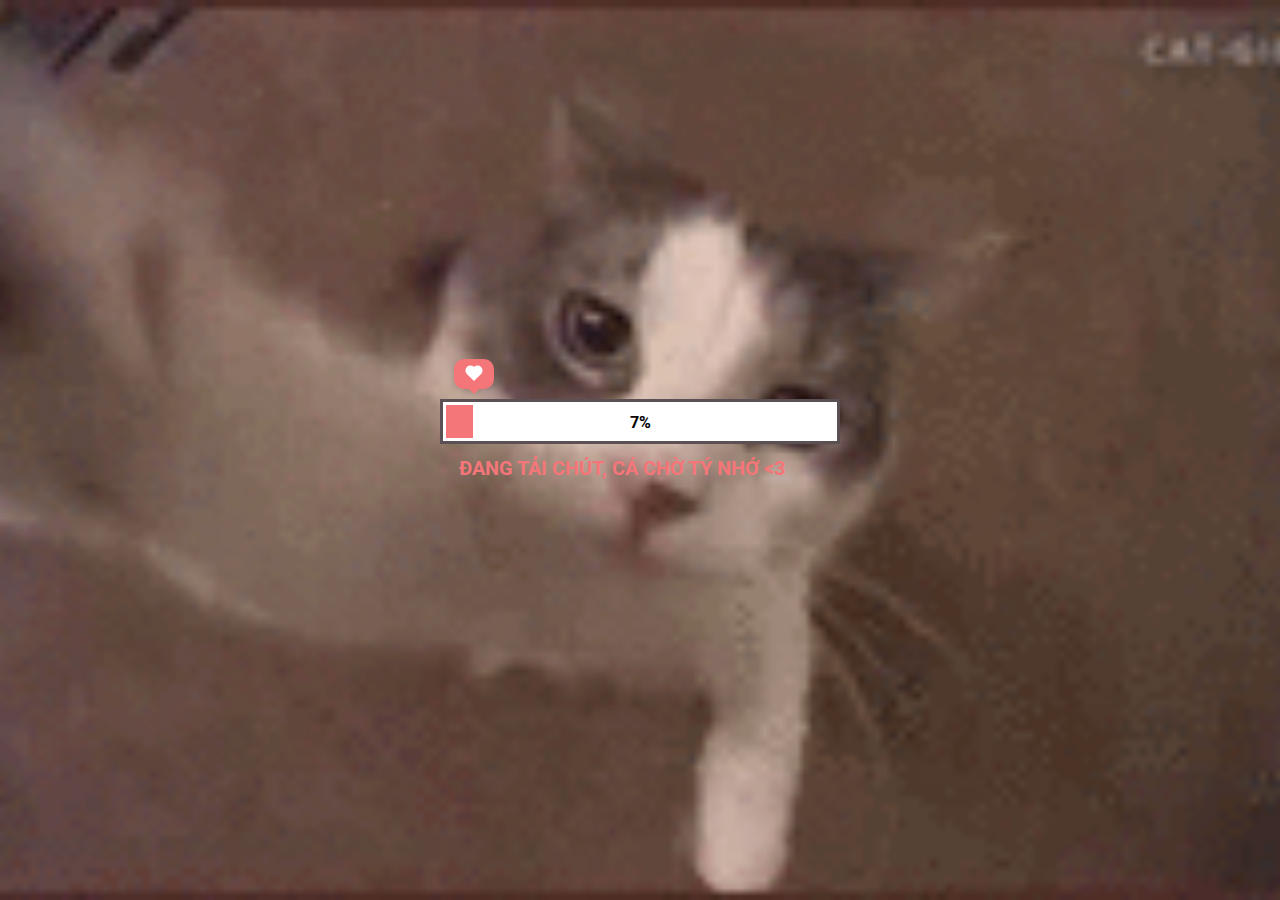
<file: index.html>
<!DOCTYPE html>
<html lang="en">
<head>
    <meta charset="UTF-8">
    <meta name="viewport" content="width=device-width, initial-scale=1.0">
    <link rel="stylesheet" href="style.css">
    <script src="./app.js" defer></script>
    <title>Document</title>
</head>
<body>
    <div class="loading">
        <div class="boxHeartImg">
            <div class="heartItem item1">
                <img src="./image/heart.png" alt="">
            </div>
            <div class="heartItem item2">
                <img src="./image/heart.png" alt="">
            </div>
            <div class="heartItem item3">
                <img src="./image/heart.png" alt="">
            </div>
        </div>
        <div class="heartBox">
            <div class="heart"></div>
        </div>
        <div class="progress-bar">
            <div class="progress"></div>
            <div class="percent">100%</div>
        </div>
        <h2 class="textBox">
            <span class="textLoad">Đang tải chút, Cá chờ tý nhớ <3</span>
            <span class="cricle1">.</span>
            <span class="cricle2">.</span>
            <span class="cricle3">.</span>
        </h2>
        <div class="buttonCLick">
            <img src="./image/cursor.png" alt="">
            <div class="button">
                <p class="textBtn"></p>
            </div>
        </div>
    </div>
</body>
</html>
</file>
<file: style.css>
@import url('https://fonts.googleapis.com/css2?family=Roboto:wght@500&display=swap');
*{
    padding: 0;
    margin: 0;
    box-sizing: border-box;
}
body{
    background-image: url('image/0009.gif');
    background-repeat: no-repeat;
    background-size: cover;
    background-position: center;
    display: flex;
    justify-content: center;
    align-items: center;
    min-height: 100vh;
}
.loading{
    position: relative;
    display: flex;
    justify-content: center;
    align-items: center;
    flex-direction: column;
}
.loading .boxHeartImg{
    position: absolute;
    width: 100%;
    top: -40px;
    display: flex;
    justify-content: space-between;
}
.heartItem.item1{
    position: relative;
    left: -4%;
    transform: scale(0);
}
.heartItem.item2{
    position: relative;
    left: 4%;
    transform: scale(0);
}
.heartItem.item3{
    position: relative;
    right: -6%;
    transform: scale(0);
}
/* animation: love1 5s infinite ease-in 1s; */
/* @keyframes love1{
    0%{
        opacity: 0;
        transform: scale(0.2) rotate(0deg) translate3d(100px, 0, 0);
    }
    50%{
        opacity: 1;
    }
    100%{
        opacity: 0;
        transform: scale(0.8) rotate(-40deg) translate3d(-50px, -400px, 0);
    }
} */
@keyframes heartScale{
    0%{
        transform: scale(0);
    }
    30%{
        transform: scale(1.2);
    }
    50%,100%{
        transform: scale(1);
    }
}
.heartItem.item1 img{
    width: 40px;
}
.heartItem.item2 img{
    width: 50px;
    transform: translateY(-10px);
}
.heartItem.item3 img{
    width: 60px;
    transform: translateY(-20px);
}
.heartItem::before{
    position: absolute;
    content: '';
    width: 3px;
    height: 40px;
    background-color: rgb(91,81,84);
    left: 51%;
    top: 10px;
    transform: translateX(-50%);
    z-index: -1;
}
.progress-bar{
    position: relative;
    width: 400px;
    height: 45px;
    background: #fff;
    padding: 3px;
    border: 3px solid rgb(91,81,84);
    display: flex;
}
.progress{
    width: 0px;
    height: 100%;
    background-color: rgb(244,118,121);
    left: 0;
    transition: 0.1s;
}
.percent{
    position: absolute;
    top: 50%;
    left: 50%;
    transform: translate(-50%, -50%);
    font-weight: bold;
    font-family: 'Roboto', sans-serif;
}
.loading .textBox{
    transition: 0.5s;
    margin-top: 10px;
}
.loading .textLoad{
    font-family: 'Roboto', sans-serif;
    color: rgb(244,118,121);
    font-family: 500;
    font-size: 20px;
    text-transform: uppercase;
}
.loading h2 .cricle1, .cricle2, .cricle3{
    color: rgb(244,118,121);
    opacity: 0;
}
.cricle1{
    animation: 1s .25s cricle linear infinite;
}
.cricle2{
    animation: 1s .5s cricle linear infinite;
}
.cricle3{
    animation: 1s .75s cricle linear infinite;
}
@keyframes cricle{
    0%{
        opacity: 0;
    }
    50%{
        opacity: 1;
    }
    100%{
        opacity: 0;
    }
}
.button{
    position: relative;
    width: 10px;
    height: 10px;
    background: #fff;
    border-radius: 50%;
    transition: 0.5s;
    transform: scale(0);
    display: flex;
    justify-content: center;
    align-items: center;
    font-family: 'Roboto', sans-serif;
    cursor: pointer;
    font-weight: bold;
    letter-spacing: 1px;
}
.buttonCLick{
    position: relative;
    display: flex;
    height: 40px;
    align-items: center;
    margin-top: -20px;
    filter: drop-shadow(rgba(0, 0, 0, 0.25) 1.95px 1.95px 2.6px);
}
.buttonCLick img{
    opacity: 0;
    width: 25px;
    position: absolute;
    margin-left: -20px;
    transform: translateX(-20px) rotate(90deg);
    animation: 1s cursor infinite linear;
}
@keyframes cursor{
    0%{
        transform: translateX(-20px) rotate(90deg);
    }
    50%{
        transform: translateX(-10px) rotate(90deg);
    }
}
.heartBox{
    position: absolute;
    top: -40px;
    left: -3.2%;
    width: 40px;
    height: 30px;
    border-radius: 10px;
    background-color: rgb(244,118,121);
    display: flex;
    justify-content: center;
    align-items: center;
    box-shadow: rgba(0, 0, 0, 0.24) 0px 3px 8px;
    transition: 0.1s;
}
.heartBox::before{
    content: "";
    position: absolute;
    top: 100%;
    left: 50%;
    margin-left: -5px;
    border-width: 5px;
    border-style: solid;
    border-color: rgb(244,118,121) transparent transparent transparent;
}
.heartBox .heart{
    position: relative;
    width: 10px;
    height: 10px;
    background-color: #fff;
    transform: rotate(45deg);
}
.heartBox .heart::before{
    position: absolute;
    content: '';
    width: 100%;
    height: 100%;
    background-color: #fff;
    right: 50%;
    border-radius: 50%;
}
.heartBox .heart::after{
    position: absolute;
    content: '';
    width: 100%;
    height: 100%;
    background-color: #fff;
    bottom: 50%;
    border-radius: 50%;
}
</file>
